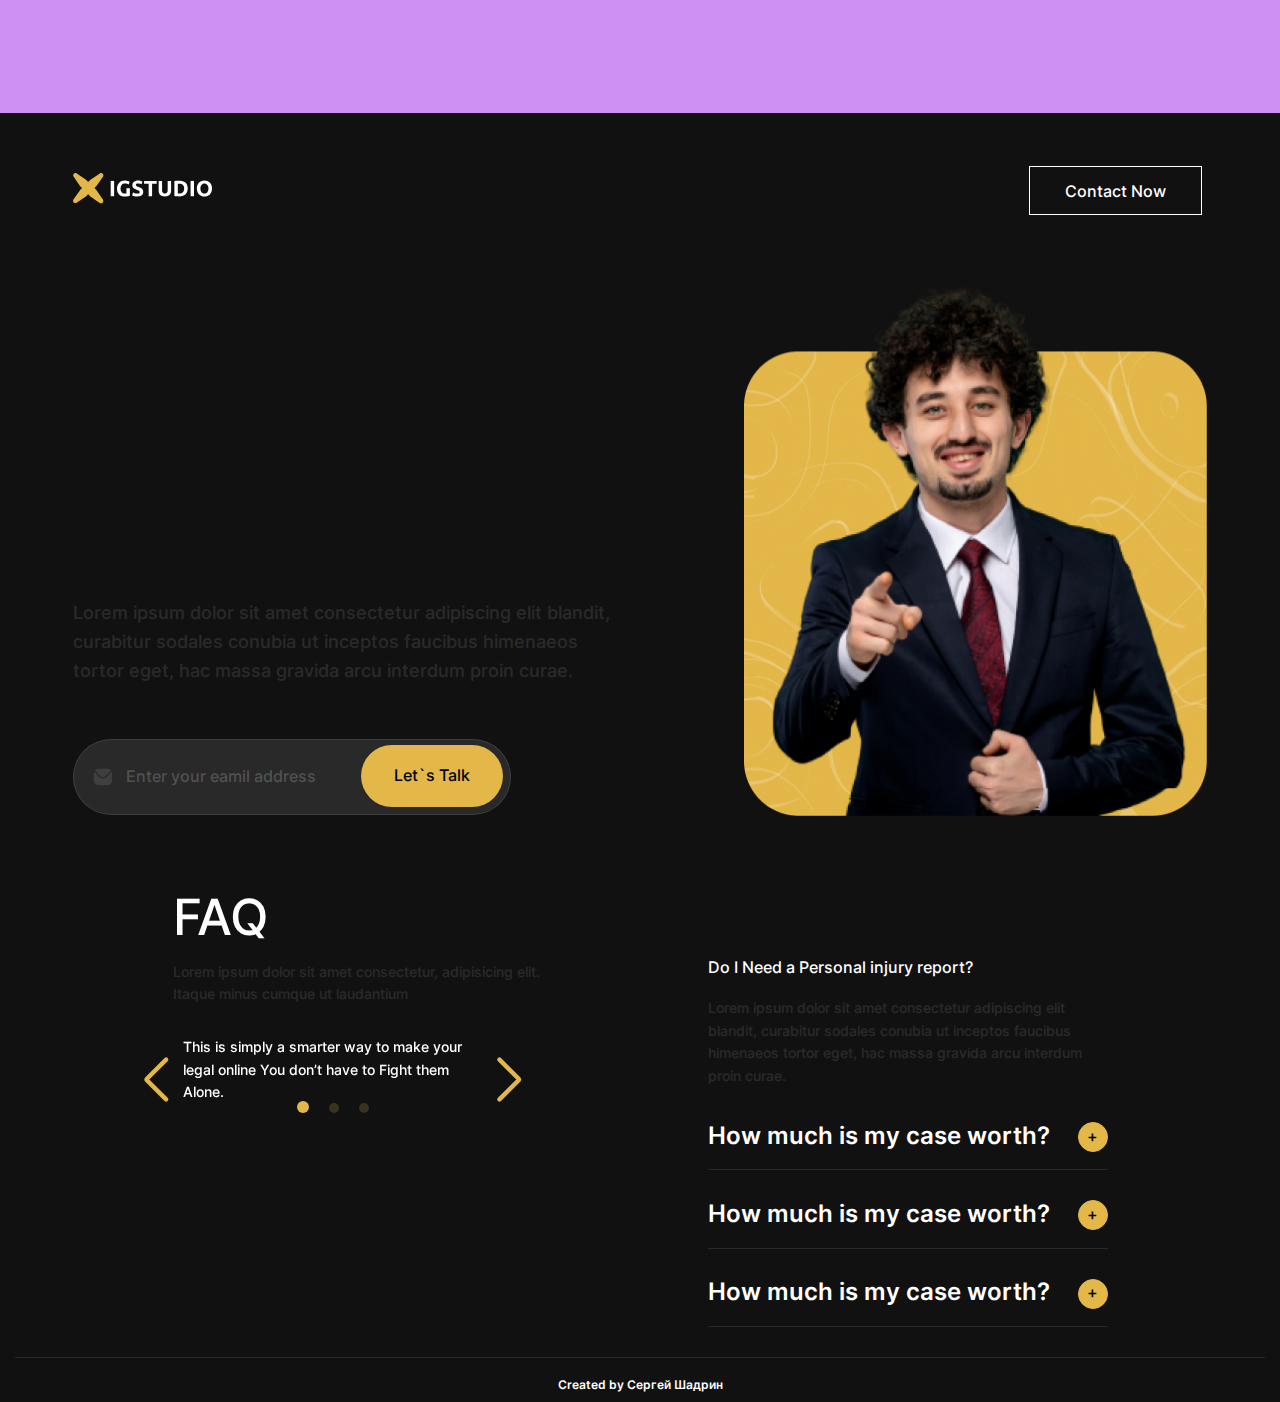
<file: index.html>
<!DOCTYPE html>
<html lang="en">

<head>
    <meta charset="UTF-8">
    <meta http-equiv="X-UA-Compatible" content="IE=edge">
    <meta name="viewport" content="width=device-width, initial-scale=1.0">
    <link rel="stylesheet" href="https://cdn.jsdelivr.net/npm/swiper@9/swiper-bundle.min.css"/>
    <link rel="stylesheet" href="libs/accordion.min.css">
    <link rel="stylesheet" href="css/normalize.css">
    <link rel="stylesheet" href="css/style.css">
    <link rel="stylesheet" href="css/media.css">
    <title>IGSTUDIO</title>
</head>

<body>
    <div class="main-container">
        <header class="header">
            <div class="container flex header__container">
                <a href="#" class="header__logo" title="Главное меню">
                    <img src="img/logo-text.svg" alt="Логотип" class="logo__text">
                </a>
                <nav class="nav header__nav">
                    <ul class="nav__list list-reset flex">
                        <li class="nav__item">
                            <a href="#" class="nav__link">
                                Home
                            </a>
                        </li>
                        <li class="nav__item">
                            <a href="#attorneys" class="nav__link">
                                Attorneys
                            </a>
                        </li>
                        <li class="nav__item">
                            <a href="#PracticeAreas" class="nav__link">
                                Practice Areas
                            </a>
                        </li>
                        <li class="nav__item">
                            <a href="#AboutUs" class="nav__link">
                                About Us
                            </a>
                        </li>
                    </ul>
                </nav>
                <button class="header__btn btn btn-reset">
                    Contact Now
                </button>
                <button class="btn-reset header__burger-btn">
                    <span class="burger__line"></span>
                    <span class="burger__line"></span>
                    <span class="burger__line"></span>
                </button>
            </div>
        </header>
    
        <main class="main">
            <section id="hero" class="hero">
                <div class="container hero__container">
                    <div class="hero__content">
                       <ul class="content__list list-reset flex">
                        <li class="content-list__item">
                            <h1 class="content-item__title">
                                You don’t have to 
                                <b class="content-item__bold">Fight them Alone.</b>
                            </h1>
        
                            <p class="content-item__descr">
                                Lorem ipsum dolor sit amet consectetur adipiscing elit 
                                blandit, curabitur sodales conubia ut inceptos faucibus 
                                himenaeos tortor eget, hac massa gravida arcu interdum proin curae.
                            </p>
        
                            <form action="#" method="post" class="content-item__form" >
                                <span class="form__container">
                                    <img src="/img/email.svg" alt="Письмо" class="container__svg" aria-label="Декоративная иконка письма">
                                <input type="email" name="email" id="email" class="form__email-input" placeholder="Enter your eamil address">
                                    <button class="container__btn btn-reset">Let`s Talk</button>
                                </span>
                            </form>
                        </li>
    
                        <li class="content-list__item">
                            <div class="content__img-container">
                                <img src="img/Shape.png" alt="Мужчина" area-label="Декоративное изображение мужчины в костюме" class="img-container__img">
                            </div>
                        </li>
                       </ul>
                    </div>
                </div>
            </section>
                <section class="accordion-block">
                    <div class="container accordion-block__container">
                        <ul class="accordion__list list-reset flex">
                            <li class="accordion-block__item">
                                <h2 class="accordion-block-item__title">
                                   FAQ
                                </h2>
            
                                <p class="accordion-block-item__descr  accordion-block-item__first-descr">
                                    Lorem ipsum dolor sit amet consectetur, adipisicing elit. Itaque minus cumque ut laudantium
                                </p>   

                                <div class="container slider-container">
                                    <div class="swiper">
                  
                                        <div class="swiper-wrapper">
                                        <div class="swiper-slide">
                                            <p class="swiper__text">This is&nbsp;simply a&nbsp;smarter way to&nbsp;make your legal online 
                                                You don’t have to 
                                                Fight them Alone.</p>
                                         </div>
                                          <div class="swiper-slide">
                                            <p class="swiper__text">This is&nbsp;simply a&nbsp;smarter way to&nbsp;make your legal online 
                                                You don’t have to 
                                                Fight them Alone.</p>
                                          </div>
                                          <div class="swiper-slide">
                                            <p class="swiper__text">This is&nbsp;simply a&nbsp;smarter way to&nbsp;make your legal online 
                                                You don’t have to 
                                                Fight them Alone.</p>
                                          </div>
                                        </div>
                                       
                                        <div class="swiper-pagination"></div>
                                      
                                        <div class="swiper-button-prev"></div>
                                        <div class="swiper-button-next"></div>
                                      
                                      </div>
                                </div>
                            </li>
                            <li class="accordion-block__item">
                                <h3 class="accordion-item__title__lvl-3">
                                    Do I Need a Personal injury report?
                                </h3>
            
                                <p class="accordion-block-item__descr">
                                    Lorem ipsum dolor sit amet consectetur adipiscing elit 
                                    blandit, curabitur sodales conubia ut inceptos faucibus 
                                    himenaeos tortor eget, hac massa gravida arcu interdum proin curae.
                                </p>  

                                <ul class="accordion-list list">
                                    <li class="accordion-list__item accordion">
                                        <div class="accordion__wrapper flex">
                                        <h2 class="accordion__title">How much is my case worth?</h2>
                                        <button class="accordion__control btn-reset">+</button>
                                    </div>
                                        <div class="accordion__content">
                                            <p class="accordion_descr">Lorem ipsum dolor sit amet consectetur adipisicing elit. Delectus error corporis officia ex omnis? Accusantium deleniti voluptates at in? Quod saepe architecto maxime magni. Vel totam illum doloribus cumque at?</p>
                                        </div>
                                    </li>
                                    <li class="accordion-list__item accordion">
                                    <div class="accordion__wrapper flex">
                                            <h2 class="accordion__title">How much is my case worth?</h2>
                                            <button class="accordion__control btn-reset">+</button>
                                        </div>
                                        <div class="accordion__content">
                                        <p class="accordion__descr">Lorem ipsum dolor sit, amet consectetur adipisicing elit. Architecto molestias aliquid, ad excepturi repellat necessitatibus sed, minima placeat accusamus laboriosam modi accusantium eligendi ea neque nobis reprehenderit voluptatem esse explicabo.</p>
                                        </div>
                                    </li>
                                    <li class="accordion-list__item accordion">
                                        <div class="accordion__wrapper flex">
                                            <h2 class="accordion__title">How much is my case worth?</h2>
                                            <button class="accordion__control btn-reset">+</button>
                                        </div>
                                        <div class="accordion__content">
                                        <p class="accordion__descr">Lorem ipsum dolor sit, amet consectetur adipisicing elit. Architecto molestias aliquid, ad excepturi repellat necessitatibus sed, minima placeat accusamus laboriosam modi accusantium eligendi ea neque nobis reprehenderit voluptatem esse explicabo.</p>
                                        </div>
                                    </li>
                                </ul>
                            </li>
                        </ul>
                    </div>
                </section>
        </main>
        <footer>
            <div class="container footer-container">
                <p class="footer__author">Created by Сергей Шадрин</p>
            </div>
        </footer>
    </div>
<script src="https://cdn.jsdelivr.net/npm/swiper@9/swiper-bundle.min.js"></script>
<script src="libs/accordion.min.js"></script>
<script src="js/index.js"></script>
</body>

</html>
</file>
<file: css/style.css>
html {
    box-sizing: border-box;
}

*,
*::before,
*::after {
    box-sizing: inherit;
}

a {
    color: inherit;
    text-decoration: none;
}

img {
    max-width: 100%
}

:root {
    --gap: 30px;
}

@font-face {
    font-family: 'Inter';
    src: local('Inter-SemiBold'), 
        url("../fonts/Inter-SemiBold.woff2") format("woff2"),
        url("../fonts/Inter-SemiBold.woff") format("woff");
    font-weight: 600;
    font-style: normal;
    font-display: swap;
}

@font-face {
    font-family: 'Inter';
    src: local('Inter-Medium'), 
        url("../fonts/Inter-Medium.woff2") format("woff2"),
        url("../fonts/Inter-Medium.woff") format("woff");
    font-weight: 500;
    font-style: normal;
    font-display: swap;
}

body {
    min-width: 320px;
    font-family: 'Inter', sans-serif;
    font-weight: 600; 
    background-color: #CE90F2;
}

/* glob */
.list-reset {
    padding: 0;
    margin: 0;
    list-style: none;
}

.btn-reset {
    padding: 0;
    border: none;
    background-color: transparent;
    cursor: pointer;
}

.flex {
    display: flex;
}

.main-container {
    max-width: 1440px;
    background-color: #111;
    padding: 0 15px;
    margin: 0 auto;
    margin-top: 113px;
}

.container {
    max-width: 1135px;
    margin: 0 auto;
}

/* header */

.logo__text {
    margin-top: 52px;
    background: url(../img/logo.svg) no-repeat;
    background-position: 0 8px;
    padding: 15px 0 15px 37px;
    min-width: 100%;
}

.nav__list {
    color: #fff;
    margin-top: 68px;
    font-size: 16px;
}

.nav__item {
    -webkit-animation: topshift 0.4s ease forwards;
    -o-animation: topshift 0.4s ease forwards;
    animation: topshift 0.4s ease forwards;
    opacity: 0;
}

.nav__item:not(:last-child) {
    margin-right: 41px;
}

.nav__item:first-child {
    margin-left: 212px;
}

.header__btn {
    margin-top: 53px;
    border: 1px solid #fff;
    color: #fff;
    margin-left: 177px;
    max-width: 172;
    padding: 14px 35px;
    font-size: 16px;
    
}

/* hero */

.hero__container {
    margin-top: 100px;
}

.content-item__title {
    font-weight: 500;
    font-size: 66px;
    line-height: 147.52%;
    color: #fff;
    max-width: 571px;
    -webkit-animation: titlemove 0.4s ease forwards;
    -o-animation: titlemove 0.4s ease forwards;
    animation: titlemove 0.4s ease forwards;
    opacity: 0;
    animation-delay: 2s;
}

@keyframes titlemove{
    from{
        opacity: 0;
        margin-left: -500px;
    }
    
    to{
        opacity: 1;
        margin-left: 0px;
    }
}

.content-item__bold {
    font-weight: 600;
}

.content-item__descr {
    opacity: .1;
    color: #fff;
    max-width: 560px;
    font-weight: 500;
    font-size: 18px;
    line-height: 162.52%;
}

.form__container {
    position: relative;
    width: 100%;
}

.container__btn {
    position: absolute;
    bottom: -21px;
    right: 8px;
    background: #E3B748;
    border-radius: 43px;
    padding: 18px 33px;
    font-size: 16px;
    line-height: 162.52%;
    margin-bottom: 0;
}

.form__email-input {
    border-radius: 43px;
    padding: 24px 186px 24px 52px;
    background: rgba(255, 255, 255, .1);
    background-position: 20px 26px;
    margin-top: 36px;
    max-width: 438px;
    font-weight: 500;
    font-size: 16px;
    line-height: 162.52%;
    color: rgba(255, 255, 255, .2);
    border: 1px solid rgba(255, 255, 255, .1);
    
    
}

.container__svg {
    position: absolute;
    top: 2px;
    opacity: .1;
    left: 20px;
    
}

.form__email-input::-webkit-input-placeholder {
    color: rgba(255, 255, 255, .2);
 }
.form__email-input:-moz-placeholder { 
    color: rgba(255, 255, 255, .2);
 }
.form__email-input::-moz-placeholder { 
    color: rgba(255, 255, 255, .2);
 }
.form__email-input:-ms-input-placeholder { 
    color: rgba(255, 255, 255, .2);
 }

 .content__list {
    position: relative;
 }
 
 .content-list__item:last-child {
    position: relative;
    margin-left: 105px;
    bottom: 40px;
 }

 .accordion-block-item__title {
    color: #fff;
    font-weight: 500;
    font-size: 50px;
    color: #fff;
    max-width: 571px;
    margin-bottom: 0;
    margin-top: 0;
 }

 .accordion-block-item__descr {
    opacity: .1;
    color: #fff;
    max-width: 400px;
    font-weight: 500;
    font-size: 14px;
    line-height: 162.52%;
 }

 .accordion-block__item:first-child {
    margin-left: 100px;
    margin-right: auto;
 }

 .accordion-block__item:last-child {
    margin-right: 100px;
 }

 .accordion-block__item {
    margin-top: 30px;
 }



.accordion-item__title__lvl-3 {
    padding-top: 50px;
    color: #fff;
    max-width: 300px;
    font-weight: 500;
    font-size: 16px;
    line-height: 162.52%;
}

.accordion__title {
    color: #fff;
}

.accordion__content {
    overflow: hidden;
    visibility: hidden;
    transition-property: height, visibility;
    transition-timing-function: ease;
}

.accordion--active .accordion__content {
    visibility: visible;
}

.list {
    list-style: none;
    padding: 0;
    max-width: 400px;
}

.accordion-list__item {
    border-bottom: 1px solid rgba(255, 255, 255, .1);
}

.accordion-list__item:not(:first-child) {
    padding-top: 10px;
}

.accordion__control {
    margin-top: 20px;
    margin-left: auto;
    border: 1px solid #E3B748;
    border-radius: 100%;
    width: 30px;
    height: 30px;
    padding-bottom: 2px;
    background-color: #E3B748;
}

.accordion__content {
  color: #fff;
  font-weight: 500;
  font-size: 14px;
  line-height: 162.52%;
  opacity: .1;  
}

.slider-container {
    position: relative;
    margin-top: 30px;
    max-width: 400px;
    margin-left: -40px;
}

.swiper__text {
    color: #fff;
    font-weight: 500;
    font-size: 14px;
    line-height: 162.52%;
}

.swiper-horizontal>.swiper-pagination-bullets .swiper-pagination-bullet, .swiper-pagination-horizontal.swiper-pagination-bullets .swiper-pagination-bullet {
    margin: 0 10px;
}

.swiper-pagination-bullet {
    width: 10px;
    height: 10px;
    background-color: #E3B748;
}

.swiper-pagination-bullet-active {
    background-color: #E3B748;
    width: 12px;
    height: 12px;
}

.swiper__text {
    max-width: 300px;
    margin: 0 auto;
    padding-bottom: 20px;
}

.swiper-button-prev::after {
    color: #E3B748;
}

.swiper-button-next::after {
    color: #E3B748;
}

.footer__author {
    margin: 0 auto;
    color: #fff;
    border-top: 1px solid rgba(255, 255, 255, .1);
    padding-top: 20px;
    padding-bottom: 10px;
    font-size: 12px;
}

.footer-container {
    margin-top: 30px;
    max-width: 1400px;
    text-align: center;
}

.nav__item:nth-child(2)
{
    animation-delay: 0.4s
}

.nav__item:nth-child(3)
{
    animation-delay: 0.8s
}

.nav__item:nth-child(4)
{
    animation-delay: 1.2s
}   


@keyframes topshift{
    from{
        opacity: 0;
        margin-top: -80px;
    }
    
    to{
        opacity: 1;
        margin-top: 0px;
    }
}
</file>
<file: css/media.css>
@media (max-width: 1157px) {
    .header__btn {
        margin-left: 47px;
    }
}

@media (max-width: 1029px ) {
    .nav__item:first-child {
        margin-left: 45px;
    }
}

@media (max-width: 920px ) {
    .content__list {
        flex-direction: column;
        text-align: center;
     }

     .content-list__item:nth-child(2) {
        flex-direction: column;
        order: 1;
        margin-left: 0;
     }

     .content-list__item:first-child {
        flex-direction: column;
        order: 2;
        margin-left: 100px;
     }

     .form__container {
        margin-right: 150px;
     }

     .hero__container {
        margin-bottom: 30px;
     }

   
}

@media (max-width: 867px ) {
    .accordion-block__item:last-child {
        margin-right: 40px;
     }
}

@media (max-width: 820px ) {
    
    .header__nav { 
        position: absolute;
        left: 0;
        top: 0;
        width: 50%;
        min-width: 250px;
        height: 100vh;
        z-index: 1000;
        padding: 50px;
        box-shadow: 0 0 5px #E3B748;
        background-color: #111;
        overflow-y: auto;
        visibility: hidden;
        transform: translateX(-120%);
        transition: visibility 0.3s ease-in-out, transform 0.3s ease-in-out;
    }

    .nav__item:first-child {
        margin-left: 0;
    }

    .nav__list {
        flex-direction: column;
    }
    
    .header__nav .nav__item:not(:last-child) {
        margin-right: 0;
        margin-bottom: 30px;
    }

    .header__nav .nav__link {
        font-size: 18px;
        font-weight: 700;
    }

    .header__nav--active {
        visibility: visible;
        transform: none;
    }

    .header__burger-btn {
        position: relative;
        display: block;
        width: 40px;
        height: 40px;
        margin-left: 30px;
        margin-top: 56px;
        border: 1px solid #fff;
        color: #fff;
        padding: 20px;
        padding-left: 5px; 

    }

    .header__burger--active 
    .burger__line:nth-child(2) {
        opacity: 0;
    }

    .header__burger--active 
    .burger__line:first-child {
        left: 25%;
        top: 50%;
        transform: rotate(45deg);
        transform-origin: center;
        transition: transform 0.3s ease-in-out, top 0.3s ease-in-out, left 0.3s ease-in-out;
    }

    .header__burger--active 
    .burger__line:last-child {
        bottom: auto;
        left: 25%;
        top: 50%;
        transform: rotate(-45deg);
        transform-origin: center;
        transition: transform 0.3s ease-in-out, top 0.3s ease-in-out, left 0.3s ease-in-out;
    } 
    
    .burger__line {
        position: absolute;
        left: 20px;
        width: 20px;
        height: 2px;
        border-radius: inherit;
        background-color: currentColor;
        transform: translateX(-50%);
    }
    
    .stop-scroll {
        overflow: hidden;
    }
    
    .burger__line:nth-child(1) {
        top: 13px;
    }
    
    .burger__line:nth-child(3) {
        bottom: 13px;
    }
    
    .burger__line:nth-child(2) {
        top: 50%;
        transform: translateX(-50%) translateY(-50%)
    }

    .header__btn {
        margin-left: auto;
    }
    
}

@media (max-width: 809px) {
    .accordion__list {
        flex-direction: column;
    }

    .accordion-block__item:nth-child(2) {
        margin-left: 100px;
    }
}

@media (max-width: 718px) {
    .form__container {
        margin: 0;
    }

    .content-list__item:nth-child(2) {
        margin-left: 50px;
     }

     .content-list__item:first-child {
        margin-left: 50px;
     }
}

@media (max-width: 509px) {

    .content-item__title {
        font-size: 40px;
    }

    .container__btn {
        position: relative;;
    }

    .form__email-input {
        max-width: 100%;
        padding-right: 40px;
    }

    .accordion-block-item__first-descr {
        max-width: 100%;
    }

    .main-container {
        width: 100%;
    }

    .accordion-block__item:first-child {
        margin-left: 0;
    }

    .accordion-block__item:nth-child(2) {
        margin-left: 0;
    }

    .slider-container {
        margin-left: 30px;
    }
}



@media (max-width: 479px) {

    .slider-container {
        max-width: 350px;
    }

    .swiper-button-prev::after {
        color: #E3B748;
        font-size: 15px;
    }
    
    .swiper-button-next::after {
        color: #E3B748;
        font-size: 15px;
    }

    .swiper__text {
        max-width: 300px;
    }

    .accordion__control {
        width: 30px;
        height: 30px;
    }

    @media (max-width: 425px) {
        .slider-container {
            max-width: 300px;
            margin-left: 0;
        }
    }

    @media (max-width: 419px) {
     .header__btn {
        margin-left: auto;
        padding: 10px 10px;
        font-size: 10px;
        margin-right: auto;
     }
    }

    @media (max-width: 439px) {
        .header__btn {
        margin-left: 10px;
        }
    }
}
</file>
<file: libs/accordion.min.css>
@charset "UTF-8";
/**
 * Accordion v3.3.2
 * Lightweight and accessible accordion module created in pure Javascript
 * https://github.com/michu2k/Accordion
 *
 * Copyright (c) Michał Strumpf
 * Published under MIT License
 */

.ac{margin-top:10px;border:1px solid #eee;background-color:#fff;box-sizing:border-box}.ac .ac-header{margin:0;padding:0}.ac .ac-trigger{font:bold 16px Arial,sans-serif;color:#111;text-align:left;width:100%;padding:10px 30px 10px 10px;display:block;cursor:pointer;background-color:transparent;transition:color .25s ease;position:relative;text-decoration:none;margin:0;border:0}.ac .ac-trigger::after{content:"+";text-align:center;width:15px;-webkit-transform:translate(0,-50%);transform:translate(0,-50%);position:absolute;right:10px;top:50%}.ac .ac-trigger:focus{color:#8a8a8a}.ac .ac-panel{overflow:hidden;transition-property:height,visibility;transition-timing-function:ease}.ac .ac-panel .ac-text{font:15px/24px Arial,sans-serif;color:#111;padding:10px;margin:0}.ac.js-enabled .ac-panel{visibility:hidden}.ac.is-active .ac-panel{visibility:visible}.ac.is-active>.ac-header .ac-trigger::after{content:"–"}
</file>
